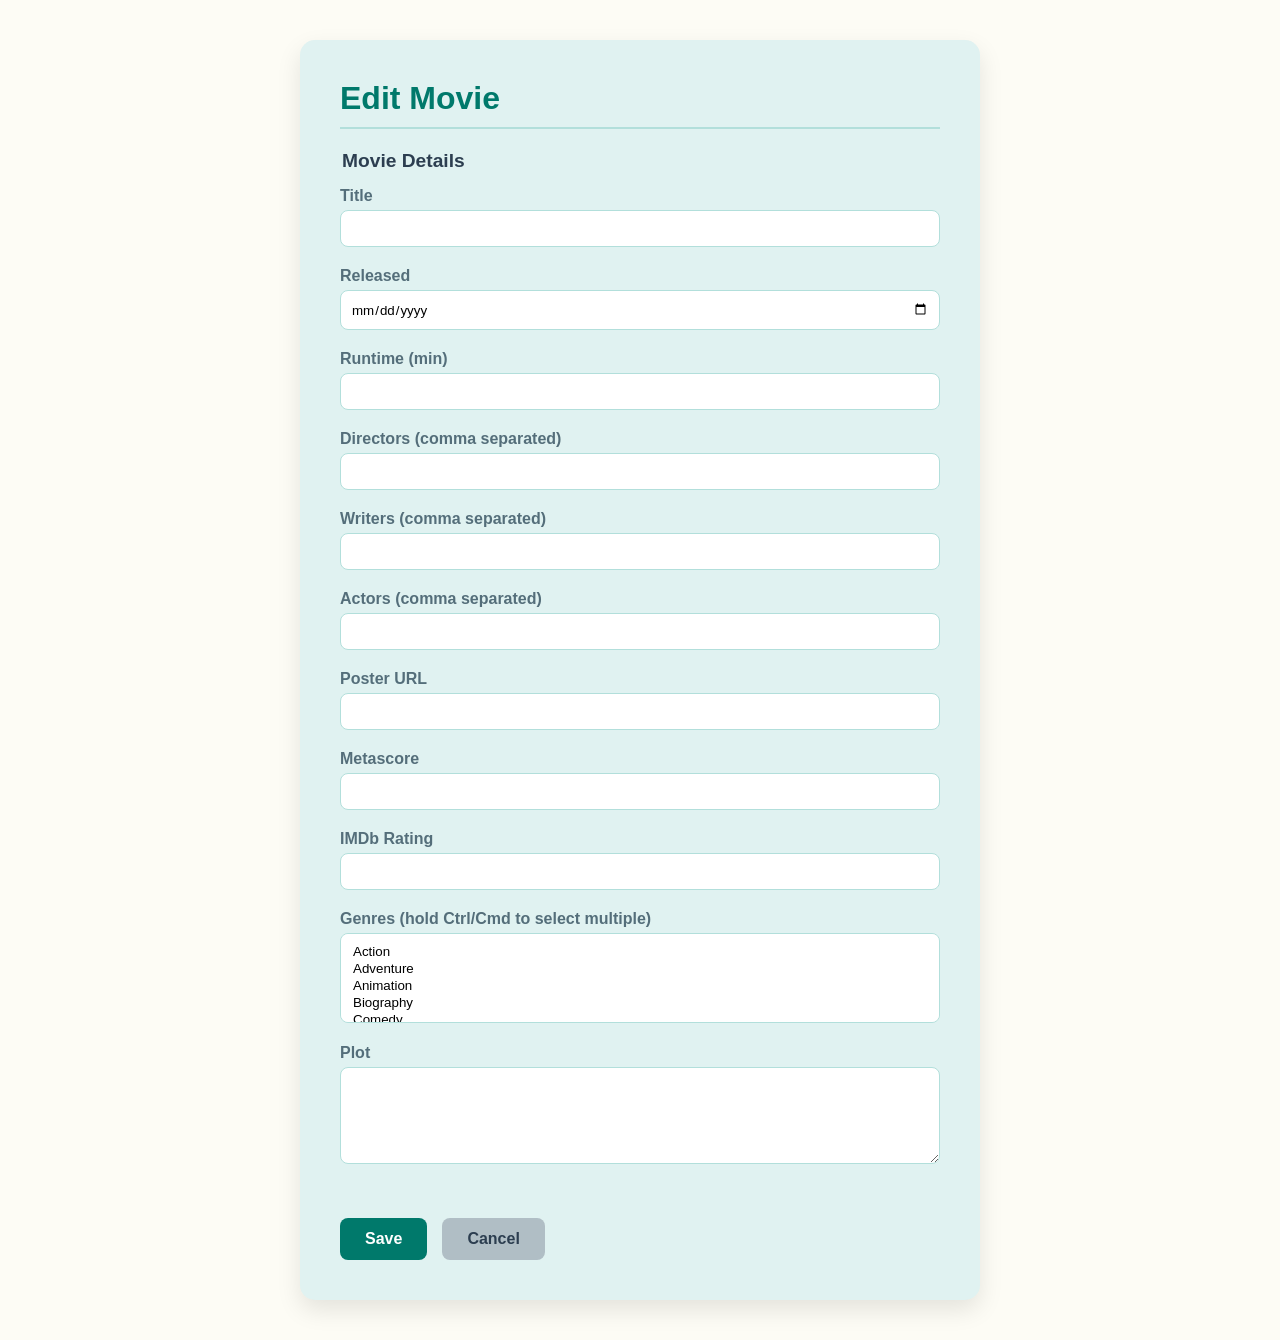
<file: server/public/edit.html>
<!DOCTYPE html>
<html lang="en">
<head>
    <meta charset="UTF-8" />
    <meta name="viewport" content="width=device-width, initial-scale=1.0" />
    <title>Edit Movie</title>
    <link rel="stylesheet" href="edit.css" />
    <script src="edit.js"></script>
</head>
<body>
<main class="form-container">
    <header>
        <h1>Edit Movie</h1>
    </header>

    <form id="movieForm">
        <input type="hidden" id="imdbID" />

        <fieldset>
            <legend>Movie Details</legend>

            <div class="form-group">
                <label for="Title">Title</label>
                <input type="text" id="Title" required />
            </div>

            <div class="form-group">
                <label for="Released">Released</label>
                <input type="date" id="Released" required />
            </div>

            <div class="form-group">
                <label for="Runtime">Runtime (min)</label>
                <input type="number" id="Runtime" required />
            </div>

            <div class="form-group">
                <label for="Directors">Directors (comma separated)</label>
                <input type="text" id="Directors" required />
            </div>

            <div class="form-group">
                <label for="Writers">Writers (comma separated)</label>
                <input type="text" id="Writers" required />
            </div>

            <div class="form-group">
                <label for="Actors">Actors (comma separated)</label>
                <input type="text" id="Actors" required />
            </div>

            <div class="form-group">
                <label for="Poster">Poster URL</label>
                <input type="url" id="Poster" required />
            </div>

            <div class="form-group">
                <label for="Metascore">Metascore</label>
                <input type="number" id="Metascore" required />
            </div>

            <div class="form-group">
                <label for="imdbRating">IMDb Rating</label>
                <input type="number" step="0.1" id="imdbRating" required />
            </div>

            <div class="form-group">
                <label for="Genres">Genres (hold Ctrl/Cmd to select multiple)</label>
                <select id="Genres" multiple required>
                    <option value="Action">Action</option>
                    <option value="Adventure">Adventure</option>
                    <option value="Animation">Animation</option>
                    <option value="Biography">Biography</option>
                    <option value="Comedy">Comedy</option>
                    <option value="Crime">Crime</option>
                    <option value="Documentary">Documentary</option>
                    <option value="Drama">Drama</option>
                    <option value="Family">Family</option>
                    <option value="Fantasy">Fantasy</option>
                    <option value="Film Noir">Film Noir</option>
                    <option value="History">History</option>
                    <option value="Horror">Horror</option>
                    <option value="Music">Music</option>
                    <option value="Musical">Musical</option>
                    <option value="Mystery">Mystery</option>
                    <option value="Romance">Romance</option>
                    <option value="Sci-Fi">Sci-Fi</option>
                    <option value="Short Film">Short Film</option>
                    <option value="Sport">Sport</option>
                    <option value="Superhero">Superhero</option>
                    <option value="Thriller">Thriller</option>
                    <option value="War">War</option>
                    <option value="Western">Western</option>
                </select>
            </div>

            <div class="form-group">
                <label for="Plot">Plot</label>
                <textarea id="Plot" rows="5" required></textarea>
            </div>
        </fieldset>

        <section class="form-actions">
            <button type="button" class="btn-save" onclick="putMovie()">Save</button>
            <button type="button" class="btn-cancel" onclick="location.href='index.html'">Cancel</button>
        </section>

    </form>
</main>
</body>
</html>
</file>
<file: server/public/edit.css>
body {
  background-color: #fdfcf5;
  font-family: 'Segoe UI', Tahoma, Geneva, Verdana, sans-serif;
  color: #4a4a4a;
  display: flex;
  justify-content: center;
  padding: 40px 20px;
  margin: 0;
}

.form-container {
  background-color: #e0f2f1;
  border-radius: 15px;
  padding: 40px;
  width: 100%;
  max-width: 600px;
  box-shadow: 0 10px 25px rgba(0, 0, 0, 0.1);
}

header h1 {
  color: #00796b;
  border-bottom: 2px solid #b2dfdb;
  padding-bottom: 10px;
  margin-top: 0;
}

fieldset {
  border: none;
  padding: 0;
  margin: 0;
}

legend {
  font-size: 1.2rem;
  color: #2c3e50;
  font-weight: bold;
  margin-bottom: 15px;
}

.form-group {
  margin-bottom: 20px;
}

label {
  display: block;
  font-weight: bold;
  color: #546e7a;
  margin-bottom: 5px;
}

input, select, textarea {
  width: 100%;
  padding: 10px;
  border: 1px solid #b2dfdb;
  border-radius: 8px;
  box-sizing: border-box;
  font-family: inherit;
  background-color: white;
}

input:focus, select:focus, textarea:focus {
  outline: none;
  border-color: #00796b;
  box-shadow: 0 0 5px rgba(0, 121, 107, 0.3);
}

.form-actions {
  display: flex;
  gap: 15px;
  margin-top: 30px;
}

button {
  padding: 12px 25px;
  border: none;
  border-radius: 8px;
  font-size: 1rem;
  font-weight: bold;
  cursor: pointer;
  transition: background-color 0.3s;
}

.btn-save {
  background-color: #00796b;
  color: white;
}

.btn-save:hover {
  background-color: #004d40;
}

.btn-cancel {
  background-color: #b0bec5;
  color: #2c3e50;
}

.btn-cancel:hover {
  background-color: #90a4ae;
}
</file>
